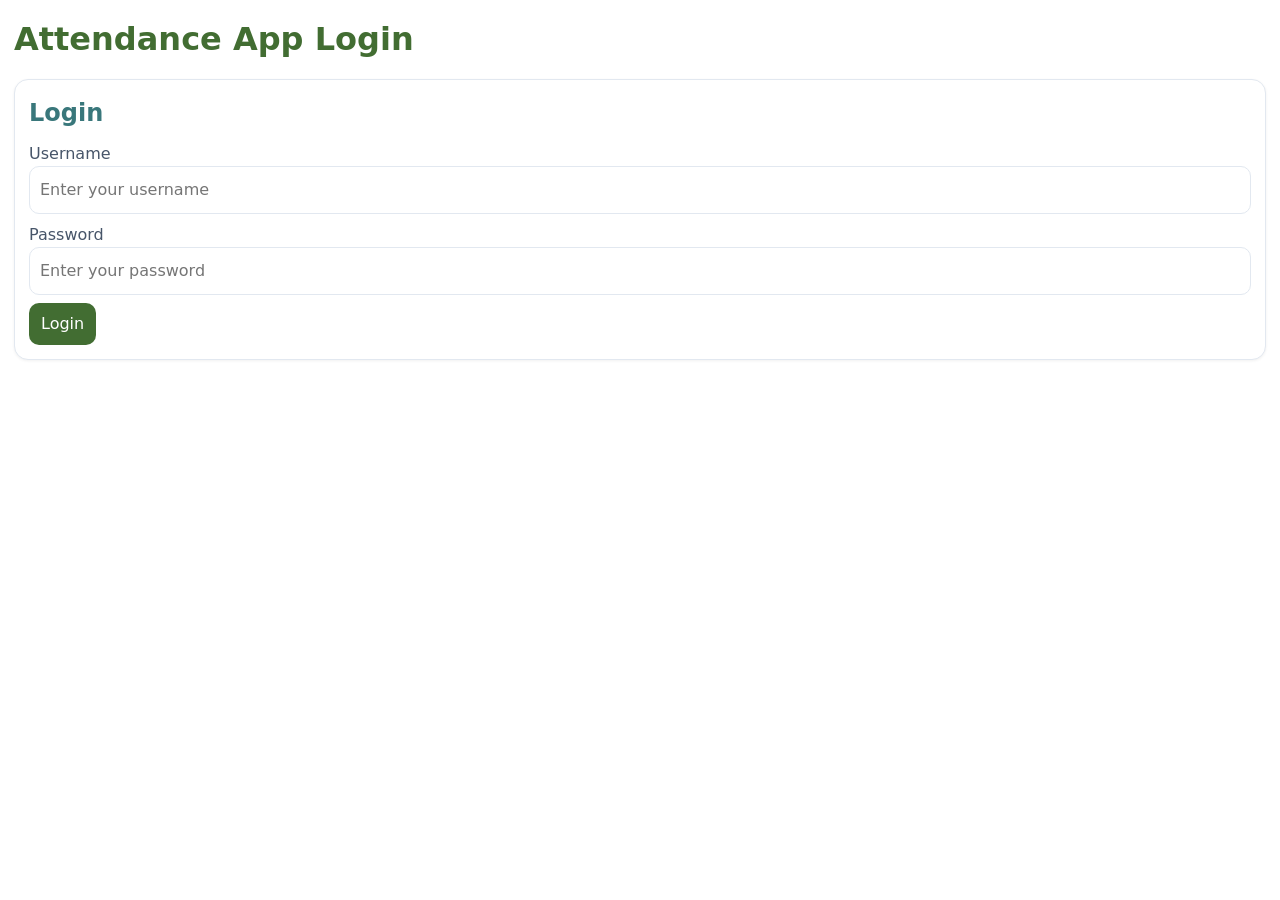
<file: website/index.html>
<!DOCTYPE html>
<html lang="en">
<head>
    <meta charset="UTF-8">
    <meta name="viewport" content="width=device-width, initial-scale=1">
    <title>Attendance App Login (PWA)</title>
    <link rel="manifest" href="manifest.webmanifest">
    <meta name="theme-color" content="#e90eb2">
    <link rel="stylesheet" href="style.css">
</head>
<body>
    <header>
        <h1>Attendance App Login</h1>
    </header>
    <main>
        <section class="card">
            <h2>Login</h2>
            <form id="loginForm">
                <label>
                    Username
                    <input id="username" required placeholder="Enter your username">
                </label>
                <label>
                    Password
                    <input id="password" type="password" required placeholder="Enter your password">
                </label>
                <button type="submit">Login</button>
            </form>
        </section>
    </main>
</file>
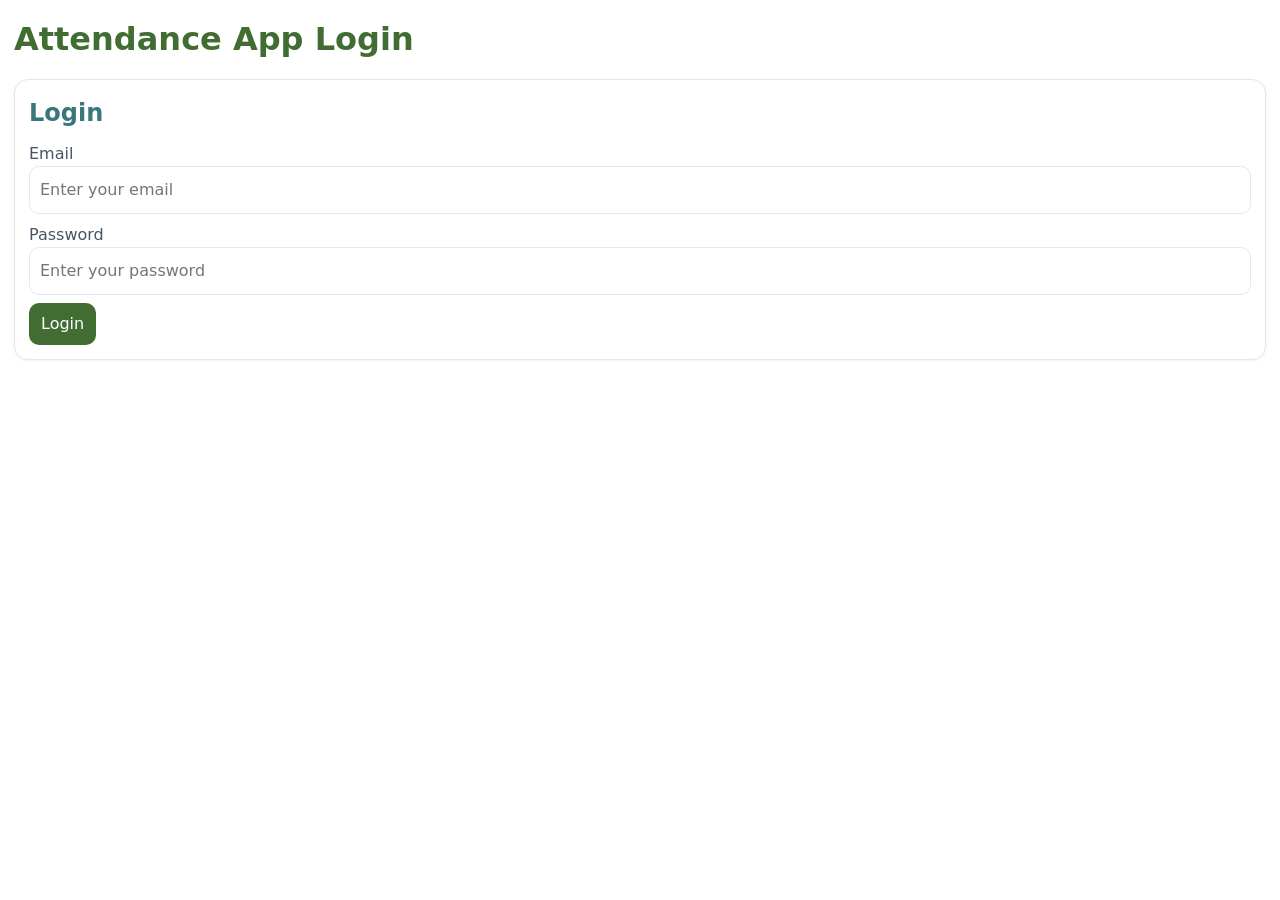
<file: website/login.html>
<!DOCTYPE html>
<html lang="en">
<head>
    <meta charset="UTF-8">
    <meta name="viewport" content="width=device-width, initial-scale=1">
    <title>Attendance App Login</title>
    <link rel="manifest" href="manifest.webmanifest">
    <meta name="theme-color" content="#e90eb2">
    <link rel="stylesheet" href="style.css">
</head>
<body>
    <header>
        <h1>Attendance App Login</h1>
    </header>
    <main>
        <section class="card">
            <h2>Login</h2>
            <form action="/website/main" method="post"> <!-- AI help -->
                <label>
                    Email
                    <input id="email" required placeholder="Enter your email">
                </label>
                <label>
                    Password
                    <input id="password" type="password" required placeholder="Enter your password">
                </label>
                <button type="submit">Login</button>
            </form>
        </section>
    </main>
</file>
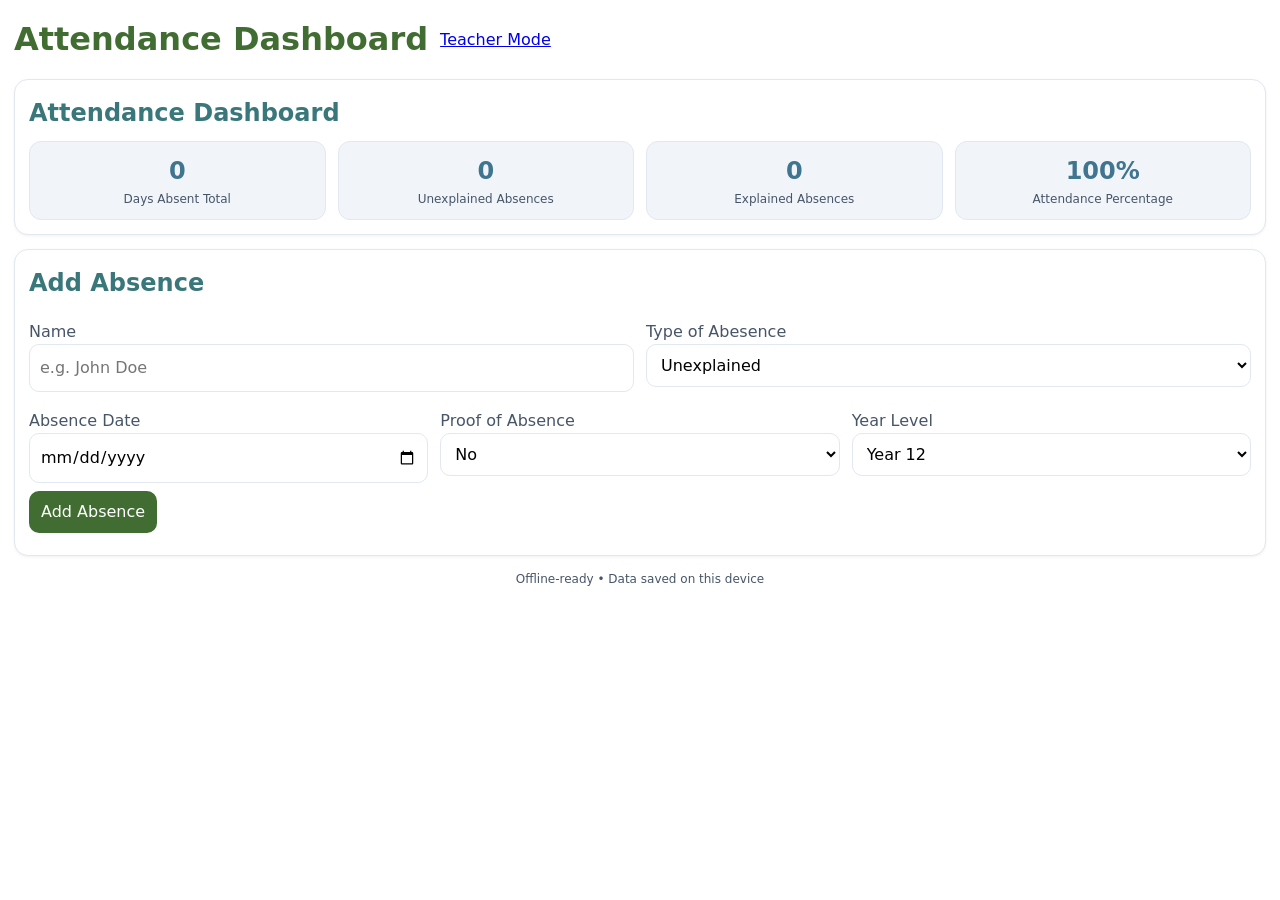
<file: website/main.html>
<!DOCTYPE html>
<html lang="en">
<head>
    <meta charset="UTF-8">
    <meta name="viewport" content="width=device-width, initial-scale=1">
    <title>Attendance App (PWA)</title>
    <link rel="manifest" href="manifest.webmanifest">
    <meta name="theme-color" content="#e90eb2">
    <link rel="stylesheet" href="style.css">
    <link rel="icon" type="image/png" sizes="192x192" href="/icons/icon-192.png">
    <link rel="icon" type="image/png" sizes="512x512" href="/icons/icon-512.png">
</head>
<body>
    <header>
        <h1>Attendance Dashboard</h1>
        <button id="installBtn" hidden>Install App</button>
        <a href='teacher.html'>Teacher Mode</a>
    </header>
  <section class="card dashboard">
    <h2>Attendance Dashboard</h2>
    <div class="stats">
        <div class="stat"><div class="num" id="statTotal">0</div><div class="label">Days Absent Total</div></div>
        <div class="stat"><div class='num' id="statUnexplained">0</div><div class="label">Unexplained Absences</div></div>
        <div class="stat"><div class="num" id="statExplained">0</div><div class="label">Explained Absences</div></div>
        <div class="stat"><div class="num" id="statDonePct">0%</div>
        <div class="label">Attendance Percentage</div></div> 
    </div>
  </section>
  
  <main>
    <section class="card">
        <h2>Add Absence</h2>
        <form id="taskForm">
            <div class="grid2">
            <label>
                Name
                    <input id="UserAbsence" required placeholder="e.g. John Doe">
            </label>
                <label>
                    Type of Abesence
                    <select id="taskType" required>
                        <option value="Unexplained">Unexplained</option>
                        <option value="Medical Reasons">Explained</option>
                        <option value="School Business">School Business (Excursion / Incursion)</option>
                    </select>
                </label>
            </div>
            <div class="grid2">
                <label>
                    Absence Date
                    <input id="absentDate" type="date" required>
                </label>
                <label>
                    Proof of Absence
                    <select id="proof">
                        <option value="false" selected>No</option>
                        <option value="true">Yes</option>
                    </select>
                </label>
                <label>
                    Year Level
                    <select id="yearLevel">
                        <option>Year 12</option>
                        <option>Year 11</option>
                        <option>Year 10</option>
                        <option>Year 9</option>
                        <option>Year 8</option>
                        <option>Year 7</option>
                    </select>
                </label>
            </div>
            <button type="submit">Add Absence</button>
        </form>
        <div class="grid2">
        </div>
        <ul id="taskList"></ul>
    </section>
  </main>
  <footer>Offline-ready • Data saved on this device</footer>
  <script src="app.js" defer></script>
  <script>
    if('serviceWorker' in navigator){
        window.addEventListener('load',()=> navigator.serviceWorker.register('service-worker.js'));
    }
  </script>
</body>
</html>
</file>
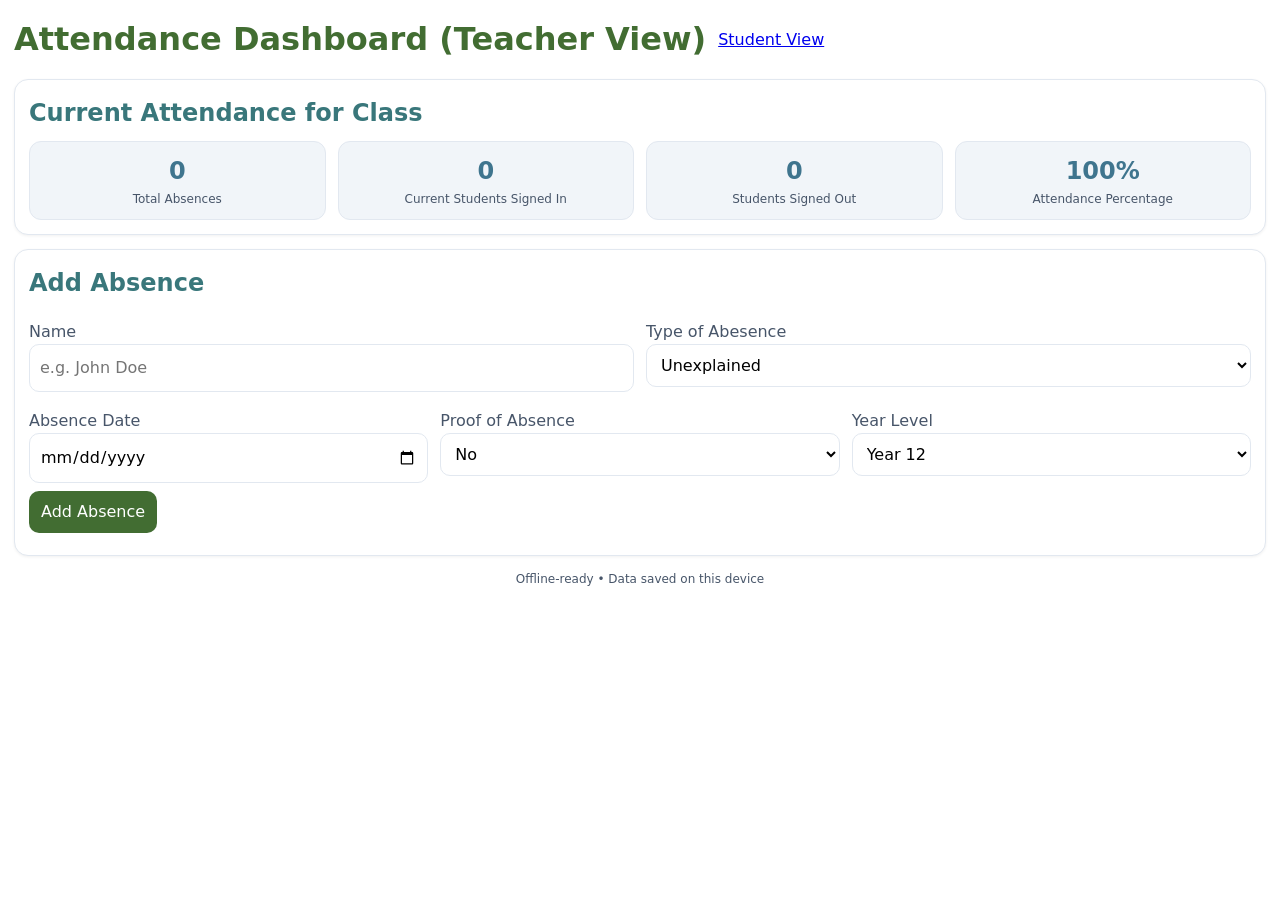
<file: website/teacher.html>
<!DOCTYPE html>
<html lang="en">
<head>
    <meta charset="UTF-8">
    <meta name="viewport" content="width=device-width, initial-scale=1">
    <title>Attendance App (PWA)</title>
    <link rel="manifest" href="manifest.webmanifest">
    <meta name="theme-color" content="#e90eb2">
    <link rel="stylesheet" href="style.css">
    <link rel="icon" type="image/png" sizes="192x192" href="/study_planner_pwa/icons/icon-192.png">
    <link rel="icon" type="image/png" sizes="512x512" href="/study_planner_pwa/icons/icon-512.png">
</head>
<body>
    <header>
        <h1>Attendance Dashboard (Teacher View)</h1>
        <button id="installBtn" hidden>Install App</button>
        <a href='main.html'>Student View</a>
    </header>
  <section class="card dashboard">
    <h2>Current Attendance for Class</h2>
    <div class="stats">
        <div class="stat"><div class="num" id="statTotal">0</div><div class="label">Total Absences</div></div>
        <div class="stat"><div class='num' id="statUnexplained">0</div><div class="label">Current Students Signed In</div></div>
        <div class="stat"><div class="num" id="statExplained">0</div><div class="label">Students Signed Out</div></div>
        <div class="stat"><div class="num" id="statDonePct">0%</div>
        <div class="label">Attendance Percentage</div></div> 
    </div>
  </section>
  
  <main>
    <section class="card">
        <h2>Add Absence</h2>
        <form id="taskForm">
            <div class="grid2">
            <label>
                Name
                    <input id="UserAbsence" required placeholder="e.g. John Doe">
            </label>
                <label>
                    Type of Abesence
                    <select id="taskType" required>
                        <option value="Unexplained">Unexplained</option>
                        <option value="Medical Reasons">Explained</option>
                        <option value="School Business">School Business (Excursion / Incursion)</option>
                    </select>
                </label>
            </div>
            <div class="grid2">
                <label>
                    Absence Date
                    <input id="absentDate" type="date" required>
                </label>
                <label>
                    Proof of Absence
                    <select id="proof">
                        <option value="false" selected>No</option>
                        <option value="true">Yes</option>
                    </select>
                </label>
                <label>
                    Year Level
                    <select id="yearLevel">
                        <option>Year 12</option>
                        <option>Year 11</option>
                        <option>Year 10</option>
                        <option>Year 9</option>
                        <option>Year 8</option>
                        <option>Year 7</option>
                    </select>
                </label>
            </div>
            <button type="submit">Add Absence</button>
        </form>
        <div class="grid2">
        </div>
        <ul id="taskList"></ul>
    </section>
  </main>
  <footer>Offline-ready • Data saved on this device</footer>
  <script src="app.js" defer></script>
  <script>
    if('serviceWorker' in navigator){
        window.addEventListener('load',()=> navigator.serviceWorker.register('service-worker.js'));
    }
  </script>
</body>
</html>
</file>
<file: website/style.css>
* { box-sizing: border-box; }
:root{
  --accent:#426d32; --bg:#ffffff; --text:#39777b;
  --muted:#475569; --radius:14px; --space:14px; --border:#e2e8f0;
}
html,body{margin:0;}
body{
  font-family: system-ui, -apple-system, Segoe UI, Roboto, Arial, sans-serif;
  background:var(--bg); color:var(--text); line-height:1.6; padding: var(--space);
}
header{ display:flex; align-items:center; gap:12px; margin-bottom:var(--space); }
h1{ color:var(--accent); margin:0; }
h2{ margin:0 0 8px; }
button, select, input{ font: inherit; }
button{
  background:var(--accent); color:#fff; border:none; border-radius:10px; padding:8px 12px; cursor:pointer;
}
button:focus-visible{ outline:3px solid #0369a1; outline-offset:2px; }
.card{
  background:#fff; border:1px solid var(--border); border-radius:var(--radius);
  padding:var(--space); margin-bottom:var(--space); box-shadow:0 1px 3px rgba(0,0,0,.06);
}
label{ display:block; margin:8px 0; color:var(--muted); }
input, select{ width:100%; padding:10px; border:1px solid var(--border); border-radius:10px; background:#fff; }
ul{ list-style:none; padding:0; margin:8px 0 0; }
li{
  border:1px solid var(--border); border-radius:12px; padding:10px; margin-bottom:8px; background:#fff;
  display:flex; justify-content:space-between; align-items:center; gap:8px; flex-wrap:wrap;
}
.badge-assessment{ background: #32606D; color:#fff; padding:2px 8px; border-radius:999px; font-size:12px; }
.badge-study{ background:#5D326D; color:#fff; padding:2px 8px; border-radius:999px; font-size:12px; }
.badge-homework{ background:#783f30; color:#fff; padding:2px 8px; border-radius:999px; font-size:12px; }
.meta{ color:var(--muted); font-size:12px; }
footer{ margin-top:12px; color:var(--muted); font-size:12px; text-align:center; }
.toolbar{ margin:8px 0; }
.remove{ background:#ef4444; }
.grid2{ display:grid; grid-template-columns: repeat(auto-fit, minmax(220px, 1fr)); gap:12px; }

/* Dashboard */
.dashboard .stats{ display:grid; grid-template-columns: repeat(auto-fit, minmax(120px, 1fr)); gap:12px; }
.stat{ background:#f1f5f9; border:1px solid var(--border); border-radius:12px; padding:10px; text-align:center; }
.stat .num{ font-size:24px; font-weight:700; color:#3f758e; }
.stat .label{ font-size:12px; color:var(--muted); }
</file>
